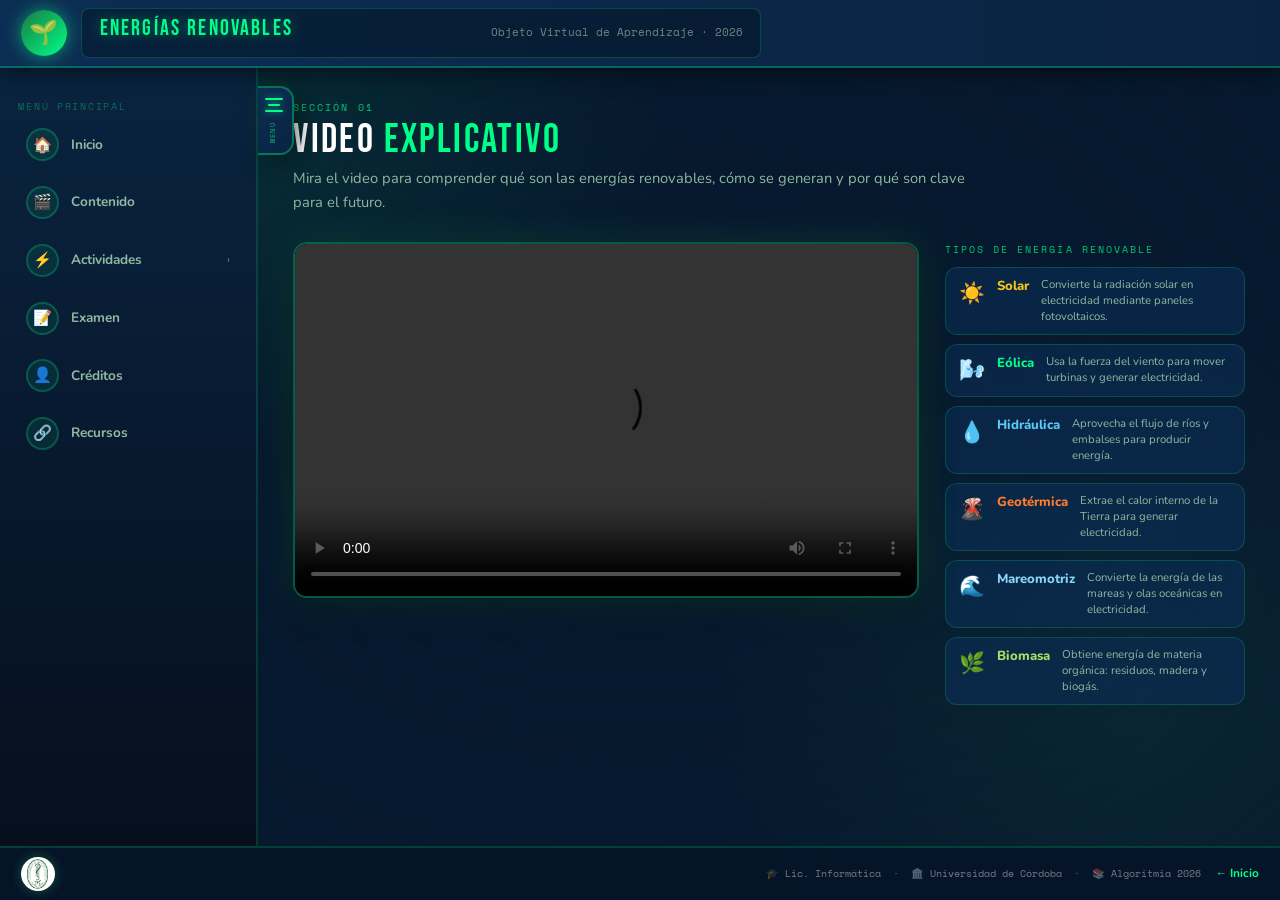
<file: contenido.html>
<!DOCTYPE html>
<html lang="es">
<head>
  <meta charset="UTF-8"/>
  <meta name="viewport" content="width=device-width,initial-scale=1.0"/>
  <title>Energías Renovables — Contenido OVA</title>
  <link rel="stylesheet" href="https://cdn.jsdelivr.net/npm/bootstrap@5.3.3/dist/css/bootstrap.min.css"/>
  <link rel="stylesheet" href="style.css"/>
  <link rel="icon" href="data:image/svg+xml,<svg xmlns='http://www.w3.org/2000/svg' viewBox='0 0 64 64'><text y='52' font-size='56'>🌱</text></svg>"/>
</head>
<body>

<div class="ova-wrapper" id="wrapper">

  <!-- HEADER -->
  <header class="ova-header">
    <div class="h-logo" onclick="go('index.html')" title="Volver al inicio">🌱</div>
    <div class="h-titlebar">
      <h1>Energías Renovables</h1>
      <small>Objeto Virtual de Aprendizaje · 2026</small>
    </div>
  </header>

  <!-- SIDEBAR FOLD TAB — pestaña tipo pliegue lateral -->
  <button class="sb-fold-tab" id="btnToggle" onclick="toggleSB()" title="Mostrar/ocultar menú" aria-label="Toggle menú">
    <span class="sb-fold-lines">
      <span></span><span></span><span></span>
    </span>
    <span class="sb-fold-label">MENÚ</span>
  </button>

  <!-- SIDEBAR -->
  <aside class="ova-sidebar" id="sidebar">
    <div class="sb-sep">Menú principal</div>

    <a href="index.html" class="sb-item" onclick="closeSBMobile()">
      <span class="sb-ico">🏠</span>
      Inicio
    </a>

    <div class="sb-item" id="contBtn" onclick="showTab('tab-contenido'); markSB(this); closeSBMobile()">
      <span class="sb-ico">🎬</span>
      Contenido
    </div>

    <div class="sb-item" id="actBtn" onclick="toggleSub('actSub','actBtn')">
      <span class="sb-ico">⚡</span>
      Actividades
      <span class="sb-arrow">›</span>
    </div>
    <div class="sb-sub" id="actSub">
      <a href="#" onclick="showActSola('act1'); closeSBMobile(); return false">① Relacionar conceptos</a>
      <a href="#" onclick="showActSola('act2'); closeSBMobile(); return false">② Completar espacios</a>
      <a href="#" onclick="showActSola('act3'); closeSBMobile(); return false">③ Verdadero / Falso</a>
      <a href="#" onclick="showActSola('act4'); closeSBMobile(); return false">④ Sopa de letras</a>
    </div>

    <div class="sb-item" id="examBtn" onclick="showTab('tab-examen'); markSB(this); closeSBMobile()">
      <span class="sb-ico">📝</span>
      Examen
    </div>

    <div class="sb-item" id="credBtn" onclick="showTab('tab-creditos'); markSB(this); closeSBMobile()">
      <span class="sb-ico">👤</span>
      Créditos
    </div>

    <div class="sb-item" id="recBtn" onclick="showTab('tab-recursos'); markSB(this); closeSBMobile()">
      <span class="sb-ico">🔗</span>
      Recursos
    </div>
  </aside>

  <!-- Overlay mobile -->
  <div class="sb-overlay" id="sbOverlay" onclick="toggleSB()"></div>

  <!-- MAIN -->
  <main class="ova-main">

    <!-- TAB 1: CONTENIDO -->
    <div class="tab-panel active" id="tab-contenido">

      <div class="sec-tag">Sección 01</div>
      <h2 class="sec-title">Video <em>Explicativo</em></h2>
      <p class="sec-desc">
        Mira el video para comprender qué son las energías renovables, cómo se generan
        y por qué son clave para el futuro.
      </p>

      <!-- Layout horizontal: video izquierda | cards derecha -->
      <div class="contenido-layout">
        <div class="contenido-video">
          <div class="video-box">
            <video controls>
              <source src="video.mp4" type="video/mp4">
            </video>
          </div>
        </div>

        <div class="contenido-tipos">
          <div class="sec-tag" style="margin-bottom:.6rem">Tipos de energía renovable</div>
          <div class="energy-grid-vertical">
            <div class="e-card"><div class="ico">☀️</div><strong style="color:var(--amarillo)">Solar</strong><p>Convierte la radiación solar en electricidad mediante paneles fotovoltaicos.</p></div>
            <div class="e-card"><div class="ico">🌬️</div><strong style="color:var(--verde-neo)">Eólica</strong><p>Usa la fuerza del viento para mover turbinas y generar electricidad.</p></div>
            <div class="e-card"><div class="ico">💧</div><strong style="color:#5bc8f5">Hidráulica</strong><p>Aprovecha el flujo de ríos y embalses para producir energía.</p></div>
            <div class="e-card"><div class="ico">🌋</div><strong style="color:var(--naranja)">Geotérmica</strong><p>Extrae el calor interno de la Tierra para generar electricidad.</p></div>
            <div class="e-card"><div class="ico">🌊</div><strong style="color:#89d4f7">Mareomotriz</strong><p>Convierte la energía de las mareas y olas oceánicas en electricidad.</p></div>
            <div class="e-card"><div class="ico">🌿</div><strong style="color:#a8e063">Biomasa</strong><p>Obtiene energía de materia orgánica: residuos, madera y biogás.</p></div>
          </div>
        </div>
      </div>

    </div>

    <!-- TAB 2: ACTIVIDADES -->
    <div class="tab-panel" id="tab-actividades">

      <div id="act-menu">
        <div class="sec-tag">Sección 02</div>
        <h2 class="sec-title">Actividades <em>Interactivas</em></h2>
        <p class="sec-desc">Selecciona una actividad para comenzar.</p>

        <div class="act-menu-grid">
          <div class="act-menu-card" onclick="showActSola('act1')">
            <div class="act-menu-num">01</div>
            <div class="act-menu-ico">🔗</div>
            <div class="act-menu-title">Relacionar Conceptos</div>
            <div class="act-menu-desc">Conecta cada término con su definición correcta.</div>
          </div>
          <div class="act-menu-card" onclick="showActSola('act2')">
            <div class="act-menu-num">02</div>
            <div class="act-menu-ico">✏️</div>
            <div class="act-menu-title">Completar Espacios</div>
            <div class="act-menu-desc">Escribe la palabra que completa cada oración.</div>
          </div>
          <div class="act-menu-card" onclick="showActSola('act3')">
            <div class="act-menu-num">03</div>
            <div class="act-menu-ico">✅</div>
            <div class="act-menu-title">Verdadero o Falso</div>
            <div class="act-menu-desc">Determina si cada afirmación es verdadera o falsa.</div>
          </div>
          <div class="act-menu-card" onclick="showActSola('act4')">
            <div class="act-menu-num">04</div>
            <div class="act-menu-ico">🔍</div>
            <div class="act-menu-title">Sopa de Letras</div>
            <div class="act-menu-desc">Encuentra todas las palabras ocultas en la cuadrícula.</div>
          </div>
        </div>
      </div>

      <div class="act-solo" id="act1" style="display:none">
        <button class="btn-volver" onclick="volverActMenu()">← Volver a actividades</button>
        <div class="act-card fade">
          <div class="act-num">ACTIVIDAD 01</div>
          <h3 class="act-title">🔗 Relacionar Conceptos</h3>
          <p class="act-desc">Haz clic en un concepto de la columna izquierda y luego en su definición correcta a la derecha.</p>
          <div class="rel-grid">
            <div class="rel-col" id="rel-left">
              <div class="rel-item" data-id="1">Panel Fotovoltaico</div>
              <div class="rel-item" data-id="2">Turbina Eólica</div>
              <div class="rel-item" data-id="3">Biogás</div>
              <div class="rel-item" data-id="4">Geotermia</div>
              <div class="rel-item" data-id="5">CO₂</div>
            </div>
            <div class="rel-mid" id="rel-mid">
              <div class="rel-arr" id="arr-1">→</div>
              <div class="rel-arr" id="arr-2">→</div>
              <div class="rel-arr" id="arr-3">→</div>
              <div class="rel-arr" id="arr-4">→</div>
              <div class="rel-arr" id="arr-5">→</div>
            </div>
            <div class="rel-col" id="rel-right">
              <div class="rel-item" data-match="5">Gas de efecto invernadero que se reduce con energías limpias</div>
              <div class="rel-item" data-match="3">Gas producido por descomposición de materia orgánica</div>
              <div class="rel-item" data-match="1">Convierte la luz solar directamente en electricidad</div>
              <div class="rel-item" data-match="4">Usa el calor del interior de la Tierra</div>
              <div class="rel-item" data-match="2">Máquina que transforma el viento en energía eléctrica</div>
            </div>
          </div>
          <button class="btn-v" onclick="checkRelacionar()">✔ Verificar</button>
          <button class="btn-v rst" onclick="resetRelacionar()">↺ Reiniciar</button>
          <div class="fb" id="fb-rel"></div>
        </div>
      </div>

      <div class="act-solo" id="act2" style="display:none">
        <button class="btn-volver" onclick="volverActMenu()">← Volver a actividades</button>
        <div class="act-card fade">
          <div class="act-num">ACTIVIDAD 02</div>
          <h3 class="act-title">✏️ Completar los Espacios</h3>
          <p class="act-desc">Escribe la palabra correcta en cada espacio. Las tildes no son obligatorias.</p>
          <div class="blank-text" id="blank-container"></div>
          <button class="btn-v" onclick="checkBlancos()">✔ Verificar</button>
          <button class="btn-v rst" onclick="resetBlancos()">↺ Reiniciar</button>
          <div class="fb" id="fb-blank"></div>
        </div>
      </div>

      <div class="act-solo" id="act3" style="display:none">
        <button class="btn-volver" onclick="volverActMenu()">← Volver a actividades</button>
        <div class="act-card fade">
          <div class="act-num">ACTIVIDAD 03</div>
          <h3 class="act-title">✅ Verdadero o Falso</h3>
          <p class="act-desc">Lee cada enunciado y selecciona si es Verdadero o Falso.</p>
          <ul class="vf-list" id="vf-list"></ul>
          <button class="btn-v" onclick="checkVF()">✔ Verificar</button>
          <button class="btn-v rst" onclick="resetVF()">↺ Reiniciar</button>
          <div class="fb" id="fb-vf"></div>
        </div>
      </div>

      <div class="act-solo" id="act4" style="display:none">
        <button class="btn-volver" onclick="volverActMenu()">← Volver a actividades</button>
        <div class="act-card fade">
          <div class="act-num">ACTIVIDAD 04</div>
          <h3 class="act-title">🔍 Sopa de Letras</h3>
          <p class="act-desc">Encuentra las palabras ocultas. Haz clic en la primera letra y luego en la última.</p>
          <div class="sopa-wrap">
            <div id="sopa-container"></div>
            <div class="sopa-words">
              <h4>Palabras a encontrar</h4>
              <div id="sopa-chips"></div>
              <div class="fb" id="fb-sopa" style="margin-top:.9rem;"></div>
            </div>
          </div>
        </div>
      </div>

    </div><!-- /tab-actividades -->

    <!-- TAB 3: EXAMEN -->
    <div class="tab-panel" id="tab-examen">

      <div class="sec-tag">Sección 03</div>
      <h2 class="sec-title">📝 <em>Examen Final</em></h2>
      <p class="sec-desc">
        Demuestra lo que aprendiste sobre energías renovables. Solo tienes <strong style="color:var(--naranja)">una oportunidad</strong>.
      </p>

      <!-- Pantalla inicio -->
      <div id="exam-inicio">
        <div class="exam-intro-card">
          <div class="exam-intro-icon">📋</div>
          <h3 class="exam-intro-title">Instrucciones del Examen</h3>
          <ul class="exam-instrucciones">
            <li>🎯 El examen tiene <strong>10 preguntas</strong> de selección múltiple.</li>
            <li>⏱️ No tiene límite de tiempo, sé honesto contigo mismo.</li>
            <li>🔒 Solo tienes <strong>1 oportunidad</strong>. No se puede reiniciar.</li>
            <li>⭐ La nota final es de <strong>1.0 a 5.0</strong>.</li>
            <li>📌 Responde todas las preguntas antes de enviar.</li>
          </ul>
          <button class="btn-realizar-examen" onclick="iniciarExamen()">
            📝 Realizar Examen
          </button>
        </div>
      </div>

      <!-- Modal de confirmación -->
      <div id="exam-modal-overlay" class="exam-modal-overlay" style="display:none">
        <div class="exam-modal">
          <div class="exam-modal-icon">⚠️</div>
          <h3 class="exam-modal-title">¿Estás seguro?</h3>
          <p class="exam-modal-msg">Solo tienes <strong>1 oportunidad</strong> para realizar este examen. Una vez que comiences, no podrás volver a intentarlo.</p>
          <div class="exam-modal-btns">
            <button class="btn-modal-cancel" onclick="cancelarExamen()">Cancelar</button>
            <button class="btn-modal-confirm" onclick="confirmarExamen()">Sí, comenzar</button>
          </div>
        </div>
      </div>

      <!-- Preguntas -->
      <div id="exam-preguntas" style="display:none">
        <div class="exam-preguntas-card">
          <div class="exam-progress-wrap">
            <span class="exam-prog-txt" id="exam-prog-txt">0 / 10 respondidas</span>
            <div class="exam-progress-track">
              <div class="exam-progress-fill" id="exam-prog-fill" style="width:0%"></div>
            </div>
          </div>
          <div id="exam-preguntas-lista"></div>
          <button class="btn-entregar-examen" onclick="entregarExamen()">📤 Entregar Examen</button>
          <div class="fb" id="fb-exam-entregar"></div>
        </div>
      </div>

      <!-- Resultado -->
      <div id="exam-resultado" style="display:none">
        <div class="exam-resultado-card">
          <div class="exam-res-icon" id="exam-res-icon">🏆</div>
          <h3 class="exam-res-titulo">Resultado del Examen</h3>
          <div class="exam-res-nota-wrap">
            <div class="exam-res-nota" id="exam-res-nota">—</div>
            <div class="exam-res-escala">/ 5.0</div>
          </div>
          <div class="exam-res-detalle" id="exam-res-detalle"></div>
          <div class="exam-res-msg" id="exam-res-msg"></div>
        </div>
      </div>

    </div><!-- /tab-examen -->

    <!-- TAB 4: RECURSOS -->
    <div class="tab-panel" id="tab-recursos">

      <div class="sec-tag">Recursos</div>
      <h2 class="sec-title">Páginas <em>Educativas</em></h2>
      <p class="sec-desc">Amplía tu conocimiento con estos recursos sobre energías renovables.</p>

      <div class="links-grid">
        <a class="l-card" href="https://www.idae.es/energias-renovables" target="_blank" rel="noopener">
          <span class="l-ico">🏛️</span>
          <div class="l-info"><h4>IDAE — Energías Renovables</h4><p>Instituto para la Diversificación y Ahorro de la Energía. Guías técnicas y estadísticas oficiales.</p></div>
        </a>
        <a class="l-card" href="https://www.irena.org/energytransition" target="_blank" rel="noopener">
          <span class="l-ico">🌍</span>
          <div class="l-info"><h4>IRENA — Energy Transition</h4><p>Agencia Internacional de Energías Renovables. Datos globales, tendencias y publicaciones.</p></div>
        </a>
        <a class="l-card" href="https://www.nationalgeographic.com/environment/article/renewable-energy" target="_blank" rel="noopener">
          <span class="l-ico">📰</span>
          <div class="l-info"><h4>National Geographic</h4><p>Reportajes sobre energías limpias, impacto ambiental y soluciones sostenibles.</p></div>
        </a>
        <a class="l-card" href="https://energykids.eia.gov" target="_blank" rel="noopener">
          <span class="l-ico">👦</span>
          <div class="l-info"><h4>EIA Energy Kids</h4><p>Recurso educativo de la EIA para estudiantes.</p></div>
        </a>
        <a class="l-card" href="https://www.eduteka.icesi.edu.co" target="_blank" rel="noopener">
          <span class="l-ico">🎓</span>
          <div class="l-info"><h4>Eduteka — ICESI</h4><p>Portal colombiano con recursos pedagógicos sobre ciencias y tecnología ambiental.</p></div>
        </a>
        <a class="l-card" href="https://www.un.org/es/climatechange/raising-ambition/renewable-energy" target="_blank" rel="noopener">
          <span class="l-ico">🌐</span>
          <div class="l-info"><h4>ONU — Energía Renovable</h4><p>Naciones Unidas sobre la importancia de las energías limpias para el desarrollo sostenible.</p></div>
        </a>
      </div>

    </div>

    <!-- TAB 5: CRÉDITOS -->
    <div class="tab-panel" id="tab-creditos">

      <div class="sec-tag">Sección 04</div>
      <h2 class="sec-title"><em>Créditos</em></h2>
      <p class="sec-desc">
        Este Objeto Virtual de Aprendizaje fue diseñado y desarrollado con fines educativos
        para la asignatura de Algoritmia de la Universidad de Córdoba.
      </p>

      <div class="cred-flex" id="creditos-grid">
        <div class="cred-card">
          <img class="cred-foto" src="camilo.jpg" alt="Foto de Camilo de la Cruz"/>
          <div class="cred-name">Camilo de la Cruz</div>
          <div class="cred-rol">Autor · Diseñador del OVA</div>
        </div>
      </div>

      <div class="cred-meta">
        <strong>Institución:</strong> Universidad de Córdoba &nbsp;·&nbsp;
        <strong>Asignatura:</strong> Algoritmia &nbsp;·&nbsp;
        <strong>Programa:</strong> Lic. Informática &nbsp;·&nbsp;
        <strong>Año:</strong> 2026 &nbsp;·&nbsp;
        <strong>Tema:</strong> Energías Renovables
      </div>

    </div>

  </main>

  <!-- FOOTER -->
  <footer class="ova-footer">
    <div class="f-logo f-logo-unicor">
      <img src="escudo_unicor.png" alt="Escudo Unicor" class="f-escudo-img"/>
    </div>
    <span class="f-txt">
      🎓 Lic. Informática &nbsp;·&nbsp; 🏛️ Universidad de Córdoba &nbsp;·&nbsp; 📚 Algoritmia 2026
    </span>
    <a href="index.html" class="f-back">← Inicio</a>
  </footer>

</div>

<script src="https://cdn.jsdelivr.net/npm/bootstrap@5.3.3/dist/js/bootstrap.bundle.min.js"></script>
<script src="main.js"></script>
</body>
</html>
</file>
<file: style.css>
/* ============================================================
   ENERGÍAS RENOVABLES — OVA
   style.css  |  Estructura: Header / Sidebar / Tabs / Main / Footer
   ============================================================ */

@import url('https://fonts.googleapis.com/css2?family=Bebas+Neue&family=Nunito:wght@400;600;700;800;900&family=Space+Mono:wght@400;700&display=swap');

/* ── Variables ─────────────────────────────────────────────── */
:root {
  --verde:       #2ecc71;
  --verde-neo:   #00ff88;
  --verde-osc:   #1a7a43;
  --azul:        #07192e;
  --azul-med:    #0c2d54;
  --azul-panel:  #0a2340;
  --azul-card:   rgba(10,35,66,.65);
  --amarillo:    #f5c518;
  --naranja:     #ff7b2e;
  --blanco:      #e8f5e9;
  --gris:        #8fb8a0;
  --sidebar-w:   258px;
  --header-h:    68px;
  --footer-h:    54px;
  --radio:       12px;
  --sombra:      0 8px 32px rgba(0,0,0,.5);
  --trans:       .3s cubic-bezier(.4,0,.2,1);
}

/* ── Reset ──────────────────────────────────────────────────── */
*, *::before, *::after { box-sizing: border-box; margin: 0; padding: 0; }
html { scroll-behavior: smooth; }

body {
  font-family: 'Nunito', sans-serif;
  background: var(--azul);
  color: var(--blanco);
  min-height: 100vh;
  overflow-x: hidden;
}

/* Fondo ambiental */
body::before {
  content: '';
  position: fixed; inset: 0; z-index: 0; pointer-events: none;
  background:
    radial-gradient(ellipse 65% 55% at 10% 15%, rgba(0,255,136,.10) 0%, transparent 65%),
    radial-gradient(ellipse 50% 65% at 88% 78%, rgba(46,204,113,.07) 0%, transparent 65%),
    radial-gradient(ellipse 80% 80% at 50% 50%, rgba(7,25,46,.98) 0%, transparent 100%);
}

/* ═══════════════════════════════════════════════════════════════
   LAYOUT — GRID PRINCIPAL
   ═══════════════════════════════════════════════════════════════ */
.ova-wrapper {
  display: grid;
  grid-template-rows:    var(--header-h) 1fr var(--footer-h);
  grid-template-columns: var(--sidebar-w) 1fr;
  grid-template-areas:
    "header  header"
    "sidebar main"
    "footer  footer";
  min-height: 100vh;
  position: relative; z-index: 1;
  transition: grid-template-columns var(--trans);
}

/* Sidebar colapsado (desktop) */
.ova-wrapper.sb-off {
  grid-template-columns: 0px 1fr;
}

/* ═══════════════════════════════════════════════════════════════
   OVERLAY MOBILE (para cerrar sidebar al tocar fuera)
   ═══════════════════════════════════════════════════════════════ */
.sb-overlay {
  display: none;
  position: fixed; inset: 0; z-index: 198;
  background: rgba(0,0,0,.55);
  opacity: 0; pointer-events: none;
  transition: opacity var(--trans);
}
@media(max-width:700px){
  .sb-overlay { display: block; }
  .sb-overlay.active { opacity: 1; pointer-events: all; }
}

/* ═══════════════════════════════════════════════════════════════
   HEADER
   ═══════════════════════════════════════════════════════════════ */
.ova-header {
  grid-area: header;
  background: linear-gradient(90deg, var(--azul-med), var(--azul-panel));
  border-bottom: 2px solid rgba(0,255,136,.28);
  display: flex; align-items: center; gap: .9rem;
  padding: 0 1.3rem;
  position: sticky; top: 0; z-index: 300;
  box-shadow: 0 4px 22px rgba(0,0,0,.55);
}

.h-logo {
  width: 46px; height: 46px; border-radius: 50%; flex-shrink: 0;
  background: linear-gradient(135deg, var(--verde-osc), var(--verde-neo));
  display: flex; align-items: center; justify-content: center;
  font-size: 1.45rem;
  box-shadow: 0 0 18px rgba(0,255,136,.55);
  cursor: pointer;
  transition: transform var(--trans), box-shadow var(--trans);
}
.h-logo:hover { transform: scale(1.1); box-shadow: 0 0 30px rgba(0,255,136,.75); }

.h-titlebar {
  flex: 1; max-width: 680px;
  background: rgba(0,0,0,.28);
  border: 1px solid rgba(0,255,136,.2);
  border-radius: 8px;
  padding: .42rem 1.1rem;
  display: flex; align-items: center; justify-content: space-between;
  gap: .5rem;
}
.h-titlebar h1 {
  font-family: 'Bebas Neue', sans-serif;
  font-size: 1.35rem; letter-spacing: .1em;
  color: var(--verde-neo);
  text-shadow: 0 0 14px rgba(0,255,136,.45);
  white-space: nowrap;
}
.h-titlebar small {
  font-family: 'Space Mono', monospace;
  font-size: .66rem; color: var(--gris); opacity: .7;
  white-space: nowrap;
}

/* Logo imagen escudo */
.h-logo-img {
  width: 100%; height: 100%; object-fit: contain;
  border-radius: 50%; padding: 3px;
  filter: drop-shadow(0 0 8px rgba(0,255,136,.5));
}

/* ── Botón pliegue lateral (reemplaza hamburger) ─────────────── */
.sb-fold-tab {
  position: fixed;
  top: calc(var(--header-h) + 18px);
  left: var(--sidebar-w);
  z-index: 400;
  background: linear-gradient(135deg, var(--azul-med), var(--azul-panel));
  border: 2px solid rgba(0,255,136,.35);
  border-left: none;
  border-radius: 0 14px 14px 0;
  padding: .65rem .55rem .65rem .42rem;
  cursor: pointer;
  display: flex; flex-direction: column; align-items: center; gap: .32rem;
  box-shadow: 4px 4px 20px rgba(0,0,0,.55), 0 0 18px rgba(0,255,136,.12);
  transition: left var(--trans), box-shadow var(--trans), background var(--trans), transform var(--trans);
  user-select: none;
}
.sb-fold-tab:hover {
  background: linear-gradient(135deg, rgba(0,255,136,.18), var(--azul-panel));
  box-shadow: 6px 4px 24px rgba(0,0,0,.7), 0 0 26px rgba(0,255,136,.25);
  transform: translateX(3px);
}
/* Cuando sidebar está colapsado (desktop) */
.ova-wrapper.sb-off .sb-fold-tab {
  left: 0;
}
.sb-fold-lines {
  display: flex; flex-direction: column; gap: 4px; align-items: center;
}
.sb-fold-lines span {
  display: block;
  height: 2px; border-radius: 2px;
  background: var(--verde-neo);
  box-shadow: 0 0 6px rgba(0,255,136,.6);
  transition: width var(--trans);
}
.sb-fold-lines span:nth-child(1) { width: 18px; }
.sb-fold-lines span:nth-child(2) { width: 12px; }
.sb-fold-lines span:nth-child(3) { width: 18px; }
.sb-fold-tab:hover .sb-fold-lines span { width: 18px; }

.sb-fold-label {
  font-family: 'Space Mono', monospace;
  font-size: .44rem; letter-spacing: .18em;
  color: var(--verde-neo); opacity: .65;
  writing-mode: vertical-rl;
  text-orientation: mixed;
  transform: rotate(180deg);
  margin-top: .25rem;
}

/* Mobile */
@media(max-width:700px){
  .sb-fold-tab {
    left: 0 !important;
    top: calc(var(--header-h) + 12px);
    transition: left var(--trans), box-shadow var(--trans), background var(--trans);
  }
  .ova-wrapper.sb-on .sb-fold-tab {
    left: var(--sidebar-w) !important;
  }
}

/* ═══════════════════════════════════════════════════════════════
   SIDEBAR
   ═══════════════════════════════════════════════════════════════ */
.ova-sidebar {
  grid-area: sidebar;
  background: linear-gradient(180deg, var(--azul-panel) 0%, #060f1d 100%);
  border-right: 2px solid rgba(0,255,136,.16);
  display: flex; flex-direction: column;
  padding: 1.1rem .75rem 1.1rem;
  position: sticky; top: var(--header-h);
  height: calc(100vh - var(--header-h) - var(--footer-h));
  overflow-y: auto; overflow-x: hidden;
  width: var(--sidebar-w);
  transition: width var(--trans), padding var(--trans), opacity var(--trans);
  z-index: 199;
}

/* Desktop colapsado */
.ova-wrapper.sb-off .ova-sidebar {
  width: 0; padding: 0; opacity: 0; pointer-events: none;
}

.sb-sep {
  font-family: 'Space Mono', monospace;
  font-size: .6rem; letter-spacing: .18em; text-transform: uppercase;
  color: rgba(0,255,136,.35); padding: .85rem .4rem .25rem;
  white-space: nowrap; user-select: none;
}

.sb-item {
  display: flex; align-items: center; gap: .78rem;
  padding: .62rem .8rem; border-radius: 10px;
  text-decoration: none; color: var(--gris);
  font-weight: 700; font-size: .85rem;
  white-space: nowrap; position: relative;
  border: 1px solid transparent; margin-bottom: .18rem;
  cursor: pointer;
  transition: background var(--trans), color var(--trans), border-color var(--trans), transform .15s;
}
.sb-item:hover  { background: rgba(0,255,136,.1); color: #fff; transform: translateX(4px); border-color: rgba(0,255,136,.18); }
.sb-item.active { background: rgba(0,255,136,.14); color: var(--verde-neo); border-color: rgba(0,255,136,.32); }
.sb-item.active::before {
  content: ''; position: absolute; left: 0; top: 18%; bottom: 18%;
  width: 3px; background: var(--verde-neo); border-radius: 4px;
}

.sb-ico {
  width: 33px; height: 33px; border-radius: 50%; flex-shrink: 0;
  background: rgba(0,255,136,.08);
  border: 2px solid rgba(0,255,136,.22);
  display: flex; align-items: center; justify-content: center;
  font-size: .95rem;
  transition: background var(--trans), border-color var(--trans);
}
.sb-item.active .sb-ico,
.sb-item:hover  .sb-ico { background: rgba(0,255,136,.2); border-color: var(--verde-neo); }

.sb-arrow { margin-left: auto; font-size: .68rem; opacity: .5; transition: transform var(--trans); }
.sb-item.open .sb-arrow { transform: rotate(90deg); opacity: 1; }

.sb-sub {
  max-height: 0; overflow: hidden;
  transition: max-height .35s ease;
  padding-left: 1.05rem;
}
.sb-sub.open { max-height: 200px; }
.sb-sub a {
  display: block; font-size: .78rem; color: var(--gris);
  text-decoration: none; padding: .3rem .65rem;
  border-radius: 6px; white-space: nowrap;
  transition: background var(--trans), color var(--trans);
}
.sb-sub a:hover  { background: rgba(0,255,136,.1); color: var(--verde-neo); }
.sb-sub a.active { color: var(--verde-neo); font-weight: 700; }

/* Quitamos sb-info (ya no aparece en el sidebar) */

/* ═══════════════════════════════════════════════════════════════
   MAIN — TABS + PANELES
   ═══════════════════════════════════════════════════════════════ */
.ova-main {
  grid-area: main;
  display: flex; flex-direction: column;
  min-height: calc(100vh - var(--header-h) - var(--footer-h));
  overflow: hidden;
}

.tab-panel {
  display: none; flex: 1; overflow-y: auto;
  padding: 2rem 2.2rem 3rem;
  animation: panelIn .28s ease both;
}
.tab-panel.active { display: block; }
@keyframes panelIn {
  from { opacity:0; transform:translateY(8px); }
  to   { opacity:1; transform:translateY(0); }
}

/* ═══════════════════════════════════════════════════════════════
   PORTADA — HERO (index.html)
   ═══════════════════════════════════════════════════════════════ */
.hero-wrap {
  display: flex; flex-direction: column;
  align-items: center; justify-content: center;
  text-align: center; min-height: 82vh;
  gap: 1.1rem; padding: 1.5rem 1rem;
}

.hero-badge {
  display: inline-block;
  background: linear-gradient(90deg, var(--verde), var(--verde-neo));
  color: var(--azul); font-family: 'Space Mono', monospace;
  font-size: .68rem; font-weight: 700; letter-spacing: .14em;
  padding: .27rem 1rem; border-radius: 50px;
  animation: popIn .5s .1s both;
}
@keyframes popIn { from{transform:scale(0);opacity:0} to{transform:scale(1);opacity:1} }

.hero-title {
  font-family: 'Bebas Neue', sans-serif;
  font-size: clamp(3rem, 8.5vw, 6.5rem); line-height: .95; letter-spacing: .04em;
  background: linear-gradient(135deg, #fff 0%, var(--verde-neo) 55%, var(--amarillo) 100%);
  -webkit-background-clip: text; -webkit-text-fill-color: transparent; background-clip: text;
  animation: slideUp .7s .15s both;
}
@keyframes slideUp { from{transform:translateY(28px);opacity:0} to{transform:translateY(0);opacity:1} }

.hero-sub {
  font-size: clamp(.88rem,1.8vw,1.08rem); color: var(--gris);
  max-width: 480px; line-height: 1.65;
  animation: slideUp .7s .25s both;
}

.hero-img {
  width: clamp(200px, 42vw, 480px); position:relative;
  animation: slideUp .7s .35s both;
}
.hero-img img {
  width:100%; border-radius:16px;
  border:2px solid var(--verde);
  box-shadow: 0 0 48px rgba(46,204,113,.3), var(--sombra);
  display:block;
}
.hero-img::before {
  content:''; position:absolute; inset:-5px; border-radius:20px;
  background: conic-gradient(var(--verde-neo), var(--amarillo), var(--naranja), var(--verde), var(--verde-neo));
  z-index:-1; animation: spin 8s linear infinite;
}
@keyframes spin { to{transform:rotate(360deg)} }

.btn-continuar {
  display:inline-flex; align-items:center; gap:.55rem;
  padding:.82rem 2.2rem;
  font-family:'Bebas Neue',sans-serif; font-size:1.3rem; letter-spacing:.1em;
  color:var(--azul);
  background:linear-gradient(90deg, var(--verde), var(--verde-neo));
  border:none; border-radius:50px; cursor:pointer; text-decoration:none;
  box-shadow:0 6px 28px rgba(0,255,136,.42);
  transition:transform var(--trans), box-shadow var(--trans);
  animation: slideUp .7s .5s both;
}
.btn-continuar:hover { transform:translateY(-4px) scale(1.04); box-shadow:0 10px 36px rgba(0,255,136,.58); }
.btn-continuar svg   { transition:transform var(--trans); }
.btn-continuar:hover svg { transform:translateX(5px); }

/* ═══════════════════════════════════════════════════════════════
   TIPOGRAFÍA SECCIONES INTERNAS
   ═══════════════════════════════════════════════════════════════ */
.sec-tag {
  font-family:'Space Mono',monospace; font-size:.64rem;
  letter-spacing:.2em; color:var(--verde-neo); opacity:.75;
  text-transform:uppercase; margin-bottom:.28rem;
}
.sec-title {
  font-family:'Bebas Neue',sans-serif;
  font-size:clamp(1.7rem,4vw,2.5rem); letter-spacing:.06em;
  color:#fff; margin-bottom:.4rem; line-height:1;
}
.sec-title em { color:var(--verde-neo); font-style:normal; }
.sec-desc { color:var(--gris); font-size:.92rem; line-height:1.65; max-width:680px; margin-bottom:1.7rem; }

/* ═══════════════════════════════════════════════════════════════
   VIDEO
   ═══════════════════════════════════════════════════════════════ */
.video-box {
  position:relative; padding-bottom:56.25%; height:0;
  border-radius:14px; overflow:hidden;
  border:2px solid rgba(0,255,136,.28);
  box-shadow:0 0 38px rgba(46,204,113,.18), var(--sombra);
  margin-bottom:1.8rem;
}
.video-box iframe,
.video-box video  { position:absolute; inset:0; width:100%; height:100%; border:none; object-fit:cover; background:#000; }

/* Cards tipos energía */
.energy-grid {
  display:grid; grid-template-columns:repeat(auto-fill,minmax(138px,1fr)); gap:.8rem; margin-top:1.5rem;
}
.e-card {
  background:rgba(12,45,84,.65); border:1px solid rgba(0,255,136,.18);
  border-radius:var(--radio); padding:.95rem .85rem; text-align:center;
  transition:border-color var(--trans), transform var(--trans);
}
.e-card:hover { border-color:var(--verde-neo); transform:translateY(-3px); }
.e-card .ico  { font-size:1.65rem; margin-bottom:.42rem; }
.e-card strong { display:block; font-size:.83rem; font-weight:800; margin-bottom:.25rem; }
.e-card p { font-size:.71rem; color:var(--gris); line-height:1.38; }

/* ═══════════════════════════════════════════════════════════════
   MENÚ DE ACTIVIDADES
   ═══════════════════════════════════════════════════════════════ */
.act-menu-grid {
  display: grid;
  grid-template-columns: repeat(auto-fill, minmax(200px, 1fr));
  gap: 1rem; margin-top: 1rem;
}
.act-menu-card {
  background: var(--azul-card);
  border: 2px solid rgba(0,255,136,.18);
  border-radius: 16px; padding: 1.4rem 1.3rem;
  cursor: pointer; text-align: center;
  transition: border-color var(--trans), transform var(--trans), box-shadow var(--trans);
  position: relative; overflow: hidden;
}
.act-menu-card::before {
  content:''; position:absolute; top:0; left:0;
  width:100%; height:4px;
  background:linear-gradient(90deg, var(--verde-neo), var(--amarillo));
}
.act-menu-card:hover {
  border-color: var(--verde-neo);
  transform: translateY(-4px);
  box-shadow: 0 8px 28px rgba(0,255,136,.18);
}
.act-menu-num {
  font-family: 'Space Mono', monospace;
  font-size: .6rem; letter-spacing: .18em;
  color: var(--verde-neo); opacity: .7;
  margin-bottom: .3rem;
}
.act-menu-ico {
  font-size: 2.2rem; margin-bottom: .5rem;
}
.act-menu-title {
  font-family: 'Bebas Neue', sans-serif;
  font-size: 1.15rem; letter-spacing: .06em;
  color: #fff; margin-bottom: .35rem;
}
.act-menu-desc {
  font-size: .76rem; color: var(--gris); line-height: 1.45;
}

/* Botón volver en actividad individual */
.btn-volver {
  display: inline-flex; align-items: center; gap: .4rem;
  padding: .38rem 1rem; margin-bottom: 1.2rem;
  background: rgba(0,255,136,.07);
  border: 1px solid rgba(0,255,136,.25);
  color: var(--verde-neo); border-radius: 7px;
  font-family: 'Nunito', sans-serif; font-size: .82rem; font-weight: 700;
  cursor: pointer;
  transition: background var(--trans), color var(--trans);
}
.btn-volver:hover { background: rgba(0,255,136,.18); color: #fff; }

/* ═══════════════════════════════════════════════════════════════
   ACTIVIDADES — tarjeta contenedor
   ═══════════════════════════════════════════════════════════════ */
.act-card {
  background:var(--azul-card);
  border:2px solid rgba(0,255,136,.18);
  border-radius:16px; padding:1.6rem 1.7rem 2rem;
  margin-bottom:2rem; position:relative;
  backdrop-filter:blur(8px); box-shadow:var(--sombra);
  transition:border-color var(--trans);
}
.act-card::before {
  content:''; position:absolute; top:0; left:0;
  width:5px; height:100%;
  background:linear-gradient(180deg, var(--verde-neo), var(--amarillo));
  border-radius:16px 0 0 16px;
}
.act-card:hover { border-color:rgba(0,255,136,.4); }
.act-num   { font-family:'Space Mono',monospace; font-size:.64rem; letter-spacing:.18em; color:var(--verde-neo); opacity:.8; margin-bottom:.26rem; }
.act-title { font-family:'Bebas Neue',sans-serif; font-size:1.55rem; letter-spacing:.07em; color:#fff; margin-bottom:.55rem; }
.act-desc  { font-size:.83rem; color:var(--gris); line-height:1.5; margin-bottom:1.1rem; }

/* ── Act 1: Relacionar ─────────────────────────────────────── */
.rel-grid { display:grid; grid-template-columns:1fr 34px 1fr; gap:.72rem; align-items:start; }
.rel-col  { display:flex; flex-direction:column; gap:.48rem; }
.rel-item {
  padding:.48rem .82rem;
  background:rgba(0,255,136,.07); border:1px solid rgba(0,255,136,.2);
  border-radius:8px; cursor:pointer; font-weight:700; font-size:.8rem;
  text-align:center; user-select:none;
  transition:background var(--trans), border-color var(--trans), transform .14s;
}
.rel-item:hover    { background:rgba(0,255,136,.16); transform:scale(1.02); }
.rel-item.selected { background:rgba(0,255,136,.25); border-color:var(--verde-neo); color:var(--verde-neo); }
.rel-item.matched  { background:rgba(46,204,113,.2); border-color:var(--verde); color:#fff; pointer-events:none; }
.rel-item.wrong    { background:rgba(255,80,80,.17); border-color:#ff5050; animation:shake .3s; }
.rel-mid { display:flex; flex-direction:column; gap:.48rem; align-items:center; }
.rel-arr  { font-size:.9rem; opacity:.2; transition:opacity .3s, color .3s; color:var(--gris); }
.rel-arr.lit { opacity:1; color:var(--verde-neo); }

/* ── Act 2: Blancos ────────────────────────────────────────── */
.blank-text { font-size:.95rem; line-height:2.55; color:#ddd; }
.b-inp {
  display:inline-block; width:105px;
  background:rgba(0,255,136,.07); border:none;
  border-bottom:2px solid var(--verde);
  color:var(--verde-neo); font-family:'Nunito',sans-serif;
  font-size:.9rem; font-weight:700; padding:.03rem .38rem;
  outline:none; text-align:center; border-radius:4px 4px 0 0;
  transition:border-color var(--trans);
}
.b-inp:focus    { border-bottom-color:var(--verde-neo); background:rgba(0,255,136,.12); }
.b-inp.ok       { border-bottom-color:#2ecc71; color:#2ecc71; }
.b-inp.err      { border-bottom-color:#ff5050; color:#ff5050; }

/* ── Act 3: V/F ────────────────────────────────────────────── */
.vf-list { display:flex; flex-direction:column; gap:.82rem; }
.vf-item { display:flex; flex-direction:column; gap:.38rem; }
.vf-stmt { font-size:.88rem; color:#ddd; line-height:1.5; }
.vf-btns { display:flex; gap:.42rem; }
.vf-btn  {
  padding:.31rem 1rem; border-radius:6px;
  border:2px solid rgba(255,255,255,.16); background:transparent;
  color:#bbb; font-family:'Space Mono',monospace;
  font-size:.72rem; font-weight:700; cursor:pointer; transition:all .2s;
}
.vf-btn:hover   { border-color:var(--verde); color:var(--verde); }
.vf-btn.sv      { border-color:#2ecc71; background:rgba(46,204,113,.16); color:#2ecc71; }
.vf-btn.sf      { border-color:var(--naranja); background:rgba(255,123,46,.16); color:var(--naranja); }
.vf-btn.correct { border-color:#2ecc71; background:rgba(46,204,113,.26); color:#fff; }
.vf-btn.wrong   { border-color:#ff5050; background:rgba(255,80,80,.26); color:#fff; }

/* ── Act 4: Sopa — fuente más grande para distinguir M/W ──── */
.sopa-wrap { display:flex; gap:1.3rem; flex-wrap:wrap; }
.sopa-grid { display:grid; gap:2px; user-select:none; flex-shrink:0; }
.s-cell {
  width:34px; height:34px;               /* ligeramente más grande */
  display:flex; align-items:center; justify-content:center;
  font-family:'Space Mono',monospace;
  font-size:1rem;                        /* AUMENTADO: era .74rem */
  font-weight:700;
  border-radius:4px; background:rgba(0,255,136,.05);
  border:1px solid rgba(0,255,136,.12); color:#b0c8b8;
  cursor:pointer; transition:background .14s, color .14s;
}
.s-cell:hover { background:rgba(0,255,136,.16); color:#fff; }
.s-cell.hl    { background:rgba(0,255,136,.22); color:var(--verde-neo); }
.s-cell.found { background:rgba(46,204,113,.3); color:#fff; border-color:var(--verde); }
.sopa-words { flex:1; min-width:140px; }
.sopa-words h4 { font-family:'Bebas Neue',sans-serif; font-size:1rem; color:var(--amarillo); margin-bottom:.6rem; letter-spacing:.07em; }
.w-chip {
  display:inline-block; padding:.19rem .62rem; margin:.19rem;
  background:rgba(245,197,24,.07); border:1px solid rgba(245,197,24,.26);
  border-radius:20px; font-size:.73rem; font-weight:700;
  color:var(--amarillo); letter-spacing:.04em; transition:all .2s;
}
.w-chip.found { background:rgba(46,204,113,.16); border-color:var(--verde); color:var(--verde); text-decoration:line-through; opacity:.65; }

/* ═══════════════════════════════════════════════════════════════
   BOTONES VERIFICAR / RESET
   ═══════════════════════════════════════════════════════════════ */
.btn-v {
  margin-top:1.05rem; margin-right:.42rem;
  padding:.5rem 1.65rem; background:transparent;
  border:2px solid var(--verde-neo); color:var(--verde-neo);
  font-family:'Bebas Neue',sans-serif; font-size:.98rem; letter-spacing:.1em;
  border-radius:7px; cursor:pointer; transition:background var(--trans), color var(--trans);
}
.btn-v:hover        { background:var(--verde-neo); color:var(--azul); }
.btn-v.rst          { border-color:var(--naranja); color:var(--naranja); }
.btn-v.rst:hover    { background:var(--naranja); color:#fff; }

.fb { margin-top:.6rem; font-weight:700; font-size:.86rem; min-height:1.2rem; }
.fb.ok  { color:#2ecc71; }
.fb.err { color:#ff6b6b; }

/* ═══════════════════════════════════════════════════════════════
   ENLACES
   ═══════════════════════════════════════════════════════════════ */
.links-grid { display:grid; grid-template-columns:repeat(auto-fill,minmax(240px,1fr)); gap:.9rem; }
.l-card {
  display:flex; align-items:flex-start; gap:.82rem;
  padding:.9rem 1rem;
  background:rgba(10,35,64,.55); border:1px solid rgba(0,255,136,.18);
  border-radius:var(--radio); text-decoration:none; color:var(--blanco);
  transition:border-color var(--trans), transform var(--trans), box-shadow var(--trans);
}
.l-card:hover { border-color:var(--verde-neo); transform:translateY(-3px); box-shadow:0 6px 20px rgba(0,255,136,.12); }
.l-ico  { font-size:1.45rem; flex-shrink:0; }
.l-info h4 { font-size:.85rem; font-weight:800; color:var(--verde-neo); margin-bottom:.18rem; }
.l-info p  { font-size:.72rem; color:var(--gris); line-height:1.35; }

/* ═══════════════════════════════════════════════════════════════
   CRÉDITOS
   ═══════════════════════════════════════════════════════════════ */
.cred-flex { display:flex; flex-wrap:wrap; gap:1.3rem; justify-content:center; margin:1.3rem 0; }
.cred-card {
  background:var(--azul-card); border:2px solid rgba(0,255,136,.24);
  border-radius:18px; padding:1.6rem 1.9rem; text-align:center; width:200px;
  transition:transform var(--trans), border-color var(--trans);
}
.cred-card:hover { transform:translateY(-5px); border-color:var(--verde); }
.cred-foto {
  width:98px; height:98px; object-fit:cover; border-radius:50%;
  border:3px solid var(--verde-neo);
  box-shadow:0 0 18px rgba(0,255,136,.32); margin-bottom:.85rem;
  display:block; margin-left:auto; margin-right:auto;
}
.cred-name { font-family:'Bebas Neue',sans-serif; font-size:1.15rem; letter-spacing:.05em; color:#fff; margin-bottom:.22rem; }
.cred-rol  { font-size:.76rem; color:var(--gris); }

.cred-meta {
  margin-top:1.4rem; padding:1.1rem 1.3rem;
  background:rgba(0,255,136,.04); border:1px solid rgba(0,255,136,.17);
  border-radius:var(--radio); font-size:.8rem; color:var(--gris); line-height:1.9;
}
.cred-meta strong { color:var(--verde-neo); }

/* ═══════════════════════════════════════════════════════════════
   FOOTER — info institucional al pie
   ═══════════════════════════════════════════════════════════════ */
.ova-footer {
  grid-area: footer;
  background:rgba(6,20,40,.96); border-top:2px solid rgba(0,255,136,.18);
  display:flex; align-items:center; gap:.9rem;
  padding:0 1.3rem;
  position:sticky; bottom:0; z-index:300;
}
.f-logo {
  width:34px; height:34px; border-radius:50%; flex-shrink:0;
  background:linear-gradient(135deg, var(--verde-osc), var(--verde));
  display:flex; align-items:center; justify-content:center;
  font-size:.92rem; box-shadow:0 0 12px rgba(46,204,113,.35);
}
.f-logo-unicor {
  background: #fff;
  padding: 2px;
  overflow: hidden;
}
.f-escudo-img {
  width: 100%; height: 100%; object-fit: contain; border-radius: 50%;
}
.f-txt  {
  font-family:'Space Mono',monospace; font-size:.63rem;
  color:rgba(255,255,255,.45); flex:1;
  flex: 1;
  text-align: right;
}
.f-back { font-size:.74rem; font-weight:700; color:var(--verde-neo); text-decoration:none; transition:opacity var(--trans); white-space:nowrap; }
.f-back:hover { opacity:.7; }



/* ═══════════════════════════════════════════════════════════════
   FADE-IN AL SCROLL
   ═══════════════════════════════════════════════════════════════ */
.fade { opacity:0; transform:translateY(16px); transition:opacity .55s ease, transform .55s ease; }
.fade.in { opacity:1; transform:translateY(0); }

/* ═══════════════════════════════════════════════════════════════
   ANIMACIONES
   ═══════════════════════════════════════════════════════════════ */
@keyframes shake {
  0%,100% { transform:translateX(0); }
  25%      { transform:translateX(-5px); }
  75%      { transform:translateX(5px); }
}

/* ═══════════════════════════════════════════════════════════════
   SCROLLBAR
   ═══════════════════════════════════════════════════════════════ */
::-webkit-scrollbar        { width:5px; height:5px; }
::-webkit-scrollbar-track  { background:rgba(0,0,0,.14); }
::-webkit-scrollbar-thumb  { background:rgba(0,255,136,.3); border-radius:10px; }
::-webkit-scrollbar-thumb:hover { background:rgba(0,255,136,.55); }

/* ═══════════════════════════════════════════════════════════════
   RESPONSIVE — Bootstrap complementado con reglas propias
   ═══════════════════════════════════════════════════════════════ */
@media(max-width:700px){
  :root{ --sidebar-w:240px; }

  /* Mobile: sidebar fuera del grid, encima como drawer */
  .ova-wrapper{
    grid-template-columns: 0px 1fr;
  }
  .ova-sidebar {
    position: fixed;
    top: var(--header-h);
    left: 0;
    height: calc(100vh - var(--header-h) - var(--footer-h));
    width: 0;
    padding: 0;
    opacity: 0;
    z-index: 199;
    transition: width var(--trans), padding var(--trans), opacity var(--trans);
  }
  /* Sidebar abierto en mobile */
  .ova-wrapper.sb-on .ova-sidebar {
    width: var(--sidebar-w);
    padding: 1.1rem .75rem;
    opacity: 1;
  }

  .rel-grid{ grid-template-columns:1fr 1fr; }
  .rel-mid{ display:none; }
  .sopa-wrap{ flex-direction:column; }
  .tab-panel{ padding:1.1rem .9rem 2rem; }
  .h-titlebar small{ display:none; }
  .act-menu-grid{ grid-template-columns: 1fr 1fr; }
  .s-cell { width:28px; height:28px; font-size:.88rem; }
}

@media(max-width:400px){
  .act-menu-grid{ grid-template-columns: 1fr; }
}

/* ═══════════════════════════════════════════════════════════════
   LAYOUT CONTENIDO: video + cards lado derecho
   ═══════════════════════════════════════════════════════════════ */
.contenido-layout {
  display: grid;
  grid-template-columns: minmax(0, 1fr) 300px;
  gap: 1.6rem;
  align-items: start;
  margin-top: .5rem;
}
.contenido-video { min-width: 0; }
.contenido-tipos  { min-width: 0; }

.energy-grid-vertical {
  display: flex; flex-direction: column; gap: .55rem;
  margin-top: .5rem;
}
.energy-grid-vertical .e-card {
  display: flex; align-items: flex-start; gap: .75rem;
  padding: .6rem .8rem; text-align: left;
}
.energy-grid-vertical .e-card .ico {
  font-size: 1.3rem; flex-shrink: 0; margin-bottom: 0; margin-top: .05rem;
}
.energy-grid-vertical .e-card strong { display: block; font-size: .82rem; margin-bottom: .1rem; }
.energy-grid-vertical .e-card p { display: block; font-size: .71rem; margin: 0; }

@media(max-width:900px){
  .contenido-layout { grid-template-columns: 1fr; }
}

/* ═══════════════════════════════════════════════════════════════
   EXAMEN
   ═══════════════════════════════════════════════════════════════ */
.exam-intro-card {
  background: var(--azul-card);
  border: 2px solid rgba(0,255,136,.22);
  border-radius: 20px;
  padding: 2.2rem 2.4rem;
  max-width: 620px;
  position: relative; overflow: hidden;
  box-shadow: var(--sombra);
}
.exam-intro-card::before {
  content: ''; position: absolute; top: 0; left: 0;
  width: 100%; height: 5px;
  background: linear-gradient(90deg, var(--verde-neo), var(--amarillo), var(--naranja));
}
.exam-intro-icon { font-size: 3rem; margin-bottom: .8rem; }
.exam-intro-title {
  font-family: 'Bebas Neue', sans-serif;
  font-size: 1.6rem; letter-spacing: .07em;
  color: #fff; margin-bottom: 1rem;
}
.exam-instrucciones {
  list-style: none; padding: 0; display: flex; flex-direction: column; gap: .55rem;
  margin-bottom: 1.8rem;
}
.exam-instrucciones li {
  font-size: .88rem; color: var(--gris); line-height: 1.5;
}
.exam-instrucciones li strong { color: var(--verde-neo); }

.btn-realizar-examen {
  display: inline-flex; align-items: center; gap: .5rem;
  padding: .82rem 2.4rem;
  font-family: 'Bebas Neue', sans-serif; font-size: 1.2rem; letter-spacing: .1em;
  color: var(--azul);
  background: linear-gradient(90deg, var(--verde), var(--verde-neo));
  border: none; border-radius: 50px; cursor: pointer;
  box-shadow: 0 6px 28px rgba(0,255,136,.42);
  transition: transform var(--trans), box-shadow var(--trans);
}
.btn-realizar-examen:hover {
  transform: translateY(-3px) scale(1.04);
  box-shadow: 0 10px 36px rgba(0,255,136,.58);
}

/* Modal */
.exam-modal-overlay {
  position: fixed; inset: 0; z-index: 500;
  background: rgba(0,0,0,.75);
  display: flex; align-items: center; justify-content: center;
  animation: fadeOverlay .25s ease;
}
@keyframes fadeOverlay { from{opacity:0} to{opacity:1} }

.exam-modal {
  background: var(--azul-panel);
  border: 2px solid rgba(245,197,24,.45);
  border-radius: 20px; padding: 2.4rem 2.6rem;
  text-align: center; max-width: 400px; width: 90%;
  box-shadow: 0 20px 60px rgba(0,0,0,.8);
  animation: slideModal .28s ease;
}
@keyframes slideModal { from{transform:translateY(-24px);opacity:0} to{transform:translateY(0);opacity:1} }

.exam-modal-icon { font-size: 2.8rem; margin-bottom: .8rem; }
.exam-modal-title {
  font-family: 'Bebas Neue', sans-serif;
  font-size: 1.55rem; letter-spacing: .08em;
  color: var(--amarillo); margin-bottom: .8rem;
}
.exam-modal-msg { font-size: .88rem; color: var(--gris); line-height: 1.6; margin-bottom: 1.6rem; }
.exam-modal-msg strong { color: var(--naranja); }
.exam-modal-btns { display: flex; gap: .9rem; justify-content: center; }

.btn-modal-cancel {
  padding: .55rem 1.6rem; border-radius: 8px;
  background: transparent; border: 2px solid rgba(255,255,255,.22);
  color: var(--gris); font-family: 'Nunito', sans-serif;
  font-size: .88rem; font-weight: 700; cursor: pointer;
  transition: border-color var(--trans), color var(--trans);
}
.btn-modal-cancel:hover { border-color: #fff; color: #fff; }

.btn-modal-confirm {
  padding: .55rem 1.6rem; border-radius: 8px;
  background: linear-gradient(90deg, var(--naranja), #ff4444);
  border: none; color: #fff;
  font-family: 'Nunito', sans-serif; font-size: .88rem; font-weight: 700;
  cursor: pointer; box-shadow: 0 4px 16px rgba(255,80,80,.35);
  transition: transform var(--trans), box-shadow var(--trans);
}
.btn-modal-confirm:hover { transform: translateY(-2px); box-shadow: 0 6px 22px rgba(255,80,80,.55); }

/* Preguntas */
.exam-preguntas-card {
  background: var(--azul-card);
  border: 2px solid rgba(0,255,136,.18);
  border-radius: 18px; padding: 1.8rem 2rem 2.2rem;
  max-width: 720px;
  box-shadow: var(--sombra);
}
.exam-progress-wrap { margin-bottom: 1.4rem; }
.exam-prog-txt {
  font-family: 'Space Mono', monospace;
  font-size: .7rem; color: var(--verde-neo); letter-spacing: .08em;
  display: block; margin-bottom: .4rem;
}
.exam-progress-track {
  height: 6px; background: rgba(255,255,255,.08);
  border-radius: 6px; overflow: hidden;
}
.exam-progress-fill {
  height: 100%;
  background: linear-gradient(90deg, var(--verde), var(--verde-neo));
  border-radius: 6px;
  transition: width .4s ease;
}

.exam-pregunta-item {
  margin-bottom: 1.6rem;
  padding-bottom: 1.4rem;
  border-bottom: 1px solid rgba(0,255,136,.1);
}
.exam-pregunta-item:last-child { border-bottom: none; }

.exam-pregunta-num {
  font-family: 'Space Mono', monospace;
  font-size: .62rem; color: var(--verde-neo); opacity: .75;
  letter-spacing: .15em; margin-bottom: .3rem;
}
.exam-pregunta-txt {
  font-size: .92rem; color: #e0e0e0; font-weight: 700;
  line-height: 1.5; margin-bottom: .75rem;
}
.exam-opciones { display: flex; flex-direction: column; gap: .42rem; }

.exam-opcion {
  display: flex; align-items: center; gap: .65rem;
  padding: .5rem .85rem; border-radius: 9px;
  border: 1px solid rgba(0,255,136,.15);
  background: rgba(0,255,136,.03);
  cursor: pointer; font-size: .84rem; color: var(--gris);
  font-weight: 600; transition: all .2s;
  user-select: none;
}
.exam-opcion:hover { border-color: rgba(0,255,136,.4); color: #fff; background: rgba(0,255,136,.09); }
.exam-opcion.selected {
  border-color: var(--verde-neo);
  background: rgba(0,255,136,.16);
  color: var(--verde-neo);
}
.exam-opcion input[type="radio"] { display: none; }
.exam-opcion-dot {
  width: 16px; height: 16px; border-radius: 50%; flex-shrink: 0;
  border: 2px solid rgba(0,255,136,.35);
  display: flex; align-items: center; justify-content: center;
  transition: border-color .2s, background .2s;
}
.exam-opcion.selected .exam-opcion-dot {
  border-color: var(--verde-neo);
  background: var(--verde-neo);
  box-shadow: 0 0 8px rgba(0,255,136,.5);
}
.exam-opcion.selected .exam-opcion-dot::after {
  content: ''; width: 6px; height: 6px;
  border-radius: 50%; background: var(--azul);
}

.btn-entregar-examen {
  margin-top: 1.2rem;
  padding: .72rem 2.4rem;
  font-family: 'Bebas Neue', sans-serif; font-size: 1.1rem; letter-spacing: .1em;
  color: #fff;
  background: linear-gradient(90deg, #1a6cff, #5c9eff);
  border: none; border-radius: 50px; cursor: pointer;
  box-shadow: 0 6px 24px rgba(26,108,255,.38);
  transition: transform var(--trans), box-shadow var(--trans);
}
.btn-entregar-examen:hover {
  transform: translateY(-3px);
  box-shadow: 0 10px 32px rgba(26,108,255,.55);
}

/* Resultado */
.exam-resultado-card {
  background: var(--azul-card);
  border: 2px solid rgba(0,255,136,.25);
  border-radius: 20px; padding: 2.8rem 2.5rem;
  text-align: center; max-width: 500px;
  box-shadow: var(--sombra);
  animation: slideModal .35s ease;
}
.exam-res-icon { font-size: 3.5rem; margin-bottom: .6rem; }
.exam-res-titulo {
  font-family: 'Bebas Neue', sans-serif;
  font-size: 1.7rem; letter-spacing: .08em;
  color: #fff; margin-bottom: 1.2rem;
}
.exam-res-nota-wrap {
  display: flex; align-items: flex-end; justify-content: center;
  gap: .4rem; margin-bottom: 1rem;
}
.exam-res-nota {
  font-family: 'Bebas Neue', sans-serif;
  font-size: 5rem; line-height: 1;
  background: linear-gradient(135deg, var(--verde-neo), var(--amarillo));
  -webkit-background-clip: text; -webkit-text-fill-color: transparent; background-clip: text;
  letter-spacing: .02em;
}
.exam-res-escala {
  font-family: 'Space Mono', monospace;
  font-size: 1.4rem; color: var(--gris); margin-bottom: .9rem;
}
.exam-res-detalle {
  font-family: 'Space Mono', monospace;
  font-size: .78rem; color: var(--gris); margin-bottom: 1rem;
}
.exam-res-msg {
  font-size: 1rem; font-weight: 700; line-height: 1.5; margin-top: .5rem;
}
</file>
